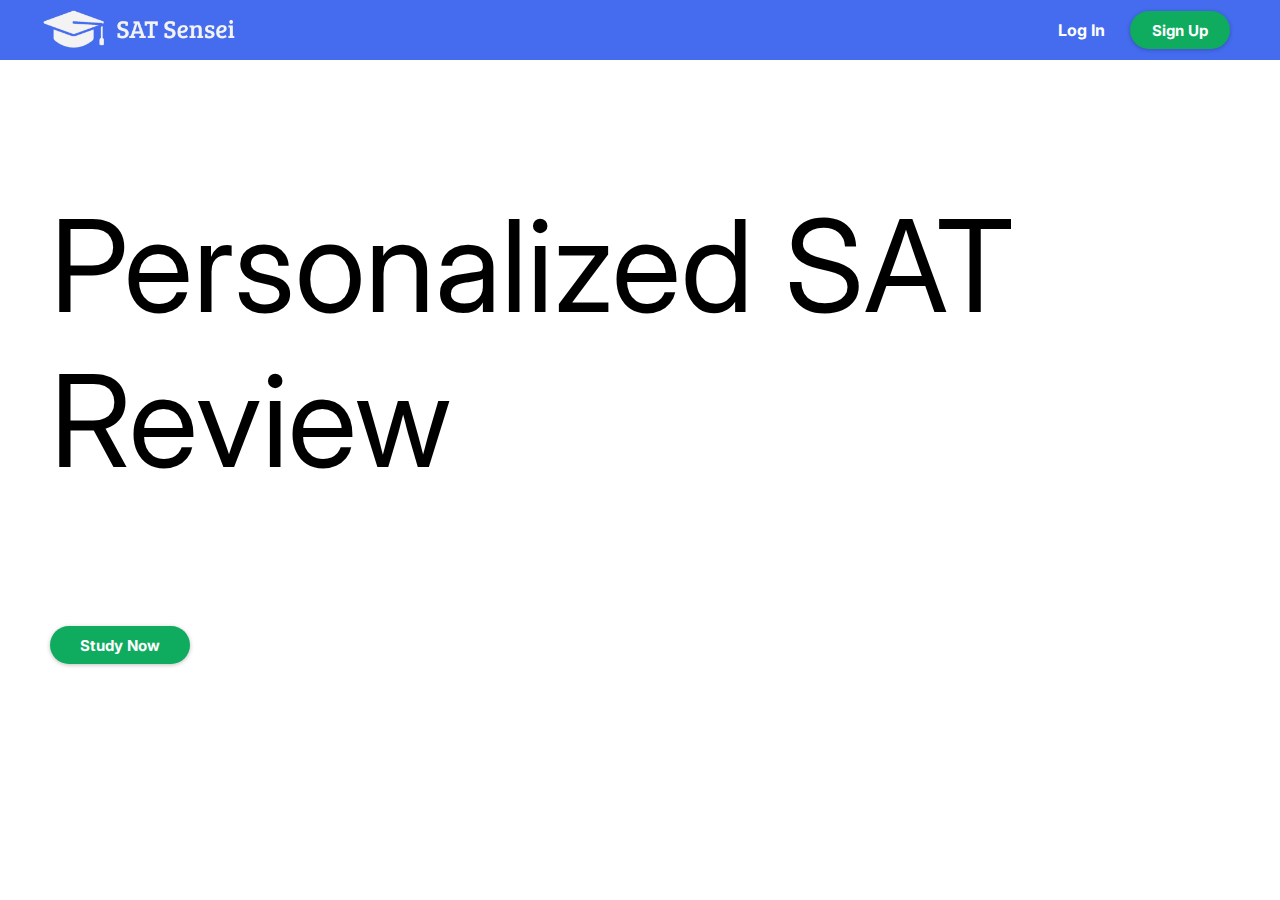
<file: index.html>
<!DOCTYPE html>
<html lang="en">
<head>
    <meta charset="UTF-8">
    <meta name="viewport" content="width=device-width, initial-scale=1.0">
    <title>SAT Sensei</title>
    <link rel="stylesheet" href="styles/header.css">
    <link rel="stylesheet" href="styles/general.css">
    <link rel="stylesheet" href="styles/hero.css">
    <link rel="stylesheet" href="styles/footer.css">
    <link rel="preconnect" href="https://fonts.googleapis.com">
    <link rel="preconnect" href="https://fonts.gstatic.com" crossorigin>
    <link href="https://fonts.googleapis.com/css2?family=Inter:wght@100..900&display=swap" rel="stylesheet">
</head>
<body>
    <div class="header">
        <img src="./horizontalbluelogo.png" alt="" class="horizontal-blue-logo">
        <div class="right-header">
            <a href="" class="log-in-text">Log In</a>
            <button class="signup-button">Sign Up</button>
        </div>
    </div>
    <div class="hero-section">
        <div class="right-section">
            <p class="hero-text"><span>Personalized</span> SAT Review</p>
            <button class="study-now-hero-button">Study Now</button>
        </div>
    </div>

</body>
</html>
</file>
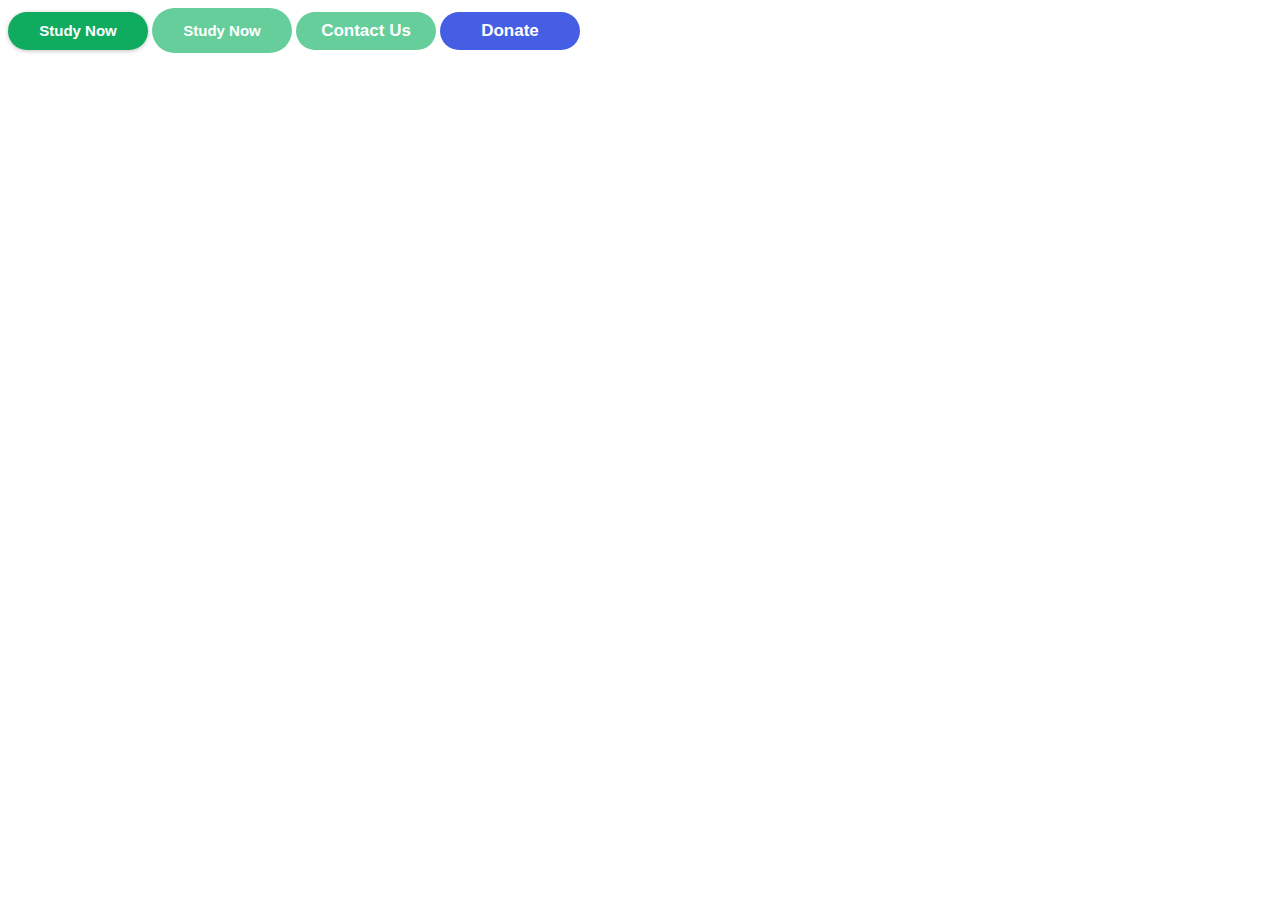
<file: buttons.html>
<!DOCTYPE html>
<html lang="en">
<head>
  <meta charset="UTF-8">
  <meta name="viewport" content="width=device-width, initial-scale=1.0">
  <title>Buttons</title>
  <link rel="stylesheet" href="./styles/footer.css">
  <link rel="stylesheet" href="./styles/hero.css">
</head>
<body>
  <button class="study-now-hero-button">Study Now</button>
  <button class="study-now-footer-button">Study Now</button>
  <button class="contact-us-button"> Contact Us</button>
  <button class="donate-button">Donate</button>
</body>
</html>
</file>
<file: styles/header.css>
.header {
  display: flex;
  background-color: #456CEF;
  padding-top: 10px;
  padding-bottom: 10px;
  padding-left: 26px;
  padding-right: 50px;
  justify-content: space-between;

}

.horizontal-blue-logo {
  height: 40px; 
}

.signup-button {
  border: none;
  background-color: #0FAB5F;
  color: white;
  font-size: 13px;
  font-weight: bold;
  border-radius: 50px;
  width: 100px;
  height: 38px;
  box-shadow: 0px 1px 4px rgba(0, 0, 0, .25);
  cursor: pointer;
  font-size: 15px;
}

.right-header {
  display: flex;
  align-items: center;
  column-gap: 25px;
}

.log-in-text {
  color: white;
  text-decoration: none;
  font-weight: bold;
}
</file>
<file: styles/general.css>
body {
  margin: 0;
  font-family: Inter;
}

button {
  font-family: Inter;
}
</file>
<file: styles/hero.css>
.study-now-hero-button {
  border: none;
  background-color: #0FAB5F;
  color: white;
  font-size: 13px;
  font-weight: bold;
  border-radius: 50px;
  width: 140px;
  height: 38px;
  box-shadow: 0px 1px 4px rgba(0, 0, 0, .25);
  cursor: pointer;
  font-size: 15px;
}

.hero-section {
  display: flex;
  padding-left: 50px;
}

.right-section {
  display: flex;
  flex-direction: column;
}

.hero-text {
  font-size: 128px;
  width: 1000px;

}
</file>
<file: styles/footer.css>
.study-now-footer-button {
  border: none;
  background-color: #65CE9B;
  color: white;
  font-size: 13px;
  font-weight: bold;
  border-radius: 72px;
  width: 140px;
  height: 45px;
  cursor: pointer;
  font-size: 15px;
}

.contact-us-button {
  border: none;
  background-color: #65CE9B;
  color: white;
  font-size: 13px;
  font-weight: bold;
  border-radius: 72px;
  width: 140px;
  height: 38px;
  cursor: pointer;
  font-size: 17px;
}

.donate-button {
  border: none;
  background-color: #455EE4;
  color: white;
  font-size: 13px;
  font-weight: bold;
  border-radius: 72px;
  width: 140px;
  height: 38px;
  cursor: pointer;
  font-size: 17px;
}
</file>
